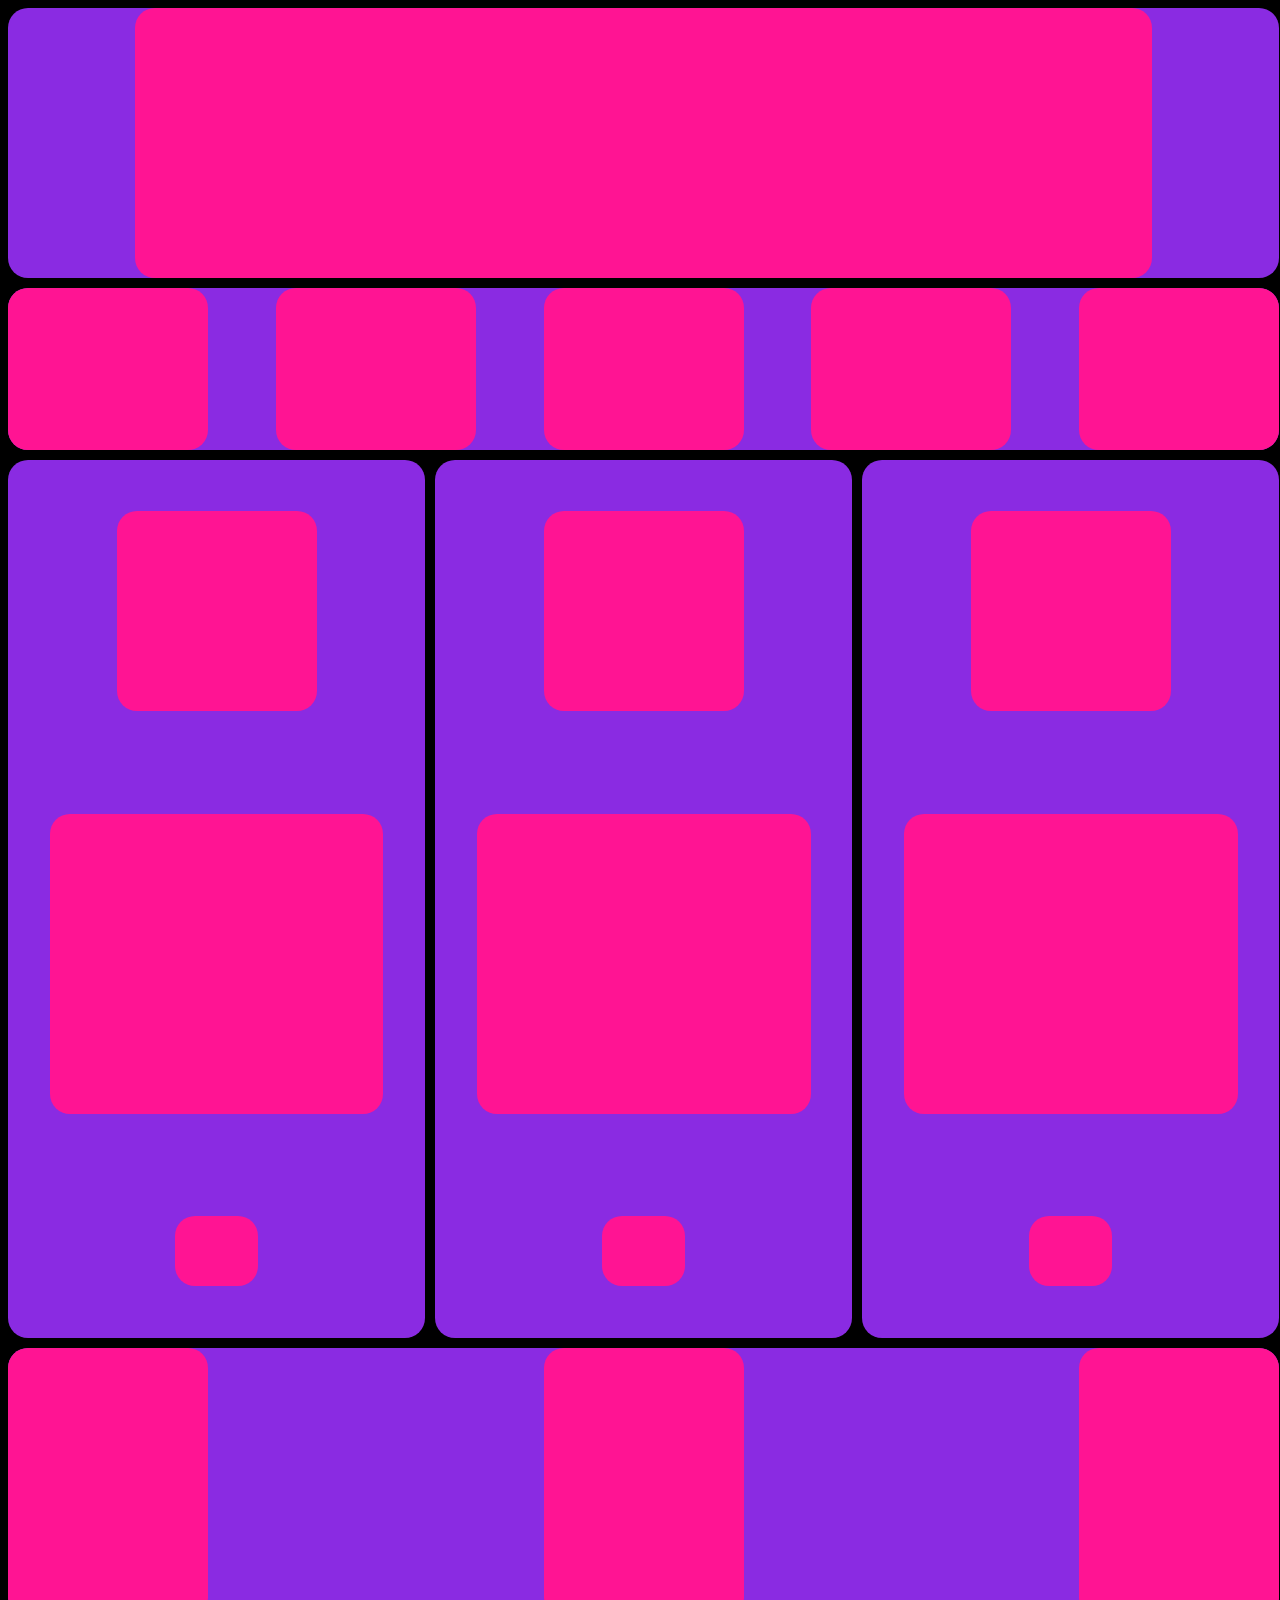
<file: index.html>
<!DOCTYPE html>
<html lang="en">
<head>
  <meta charset="UTF-8">
  <meta name="viewport" content="width=device-width, initial-scale=1.0">
  <link rel="stylesheet" href="css/style.css">
  <title>Document</title>
</head>
<body>
  <div id="wrapper">
    <header>
      <div1></div1>
    </header>
    <nav>
      <div2></div2>
      <div2></div2>
      <div2></div2>
      <div2></div2>
      <div2></div2>
    </nav>
    <section1>
      <div3></div3>
      <div4></div4>
      <div5></div5>
    </section1>
    <section2>
      <div3></div3>
      <div4></div4>
      <div5></div5>
    </section2>
    <section3>
      <div3></div3>
      <div4></div4>
      <div5></div5>
    </section3>
    <footer>
      <div6></div6>
      <div7></div7>
      <div8></div8>
    </footer>
  </div>
</body>
</html>
</file>
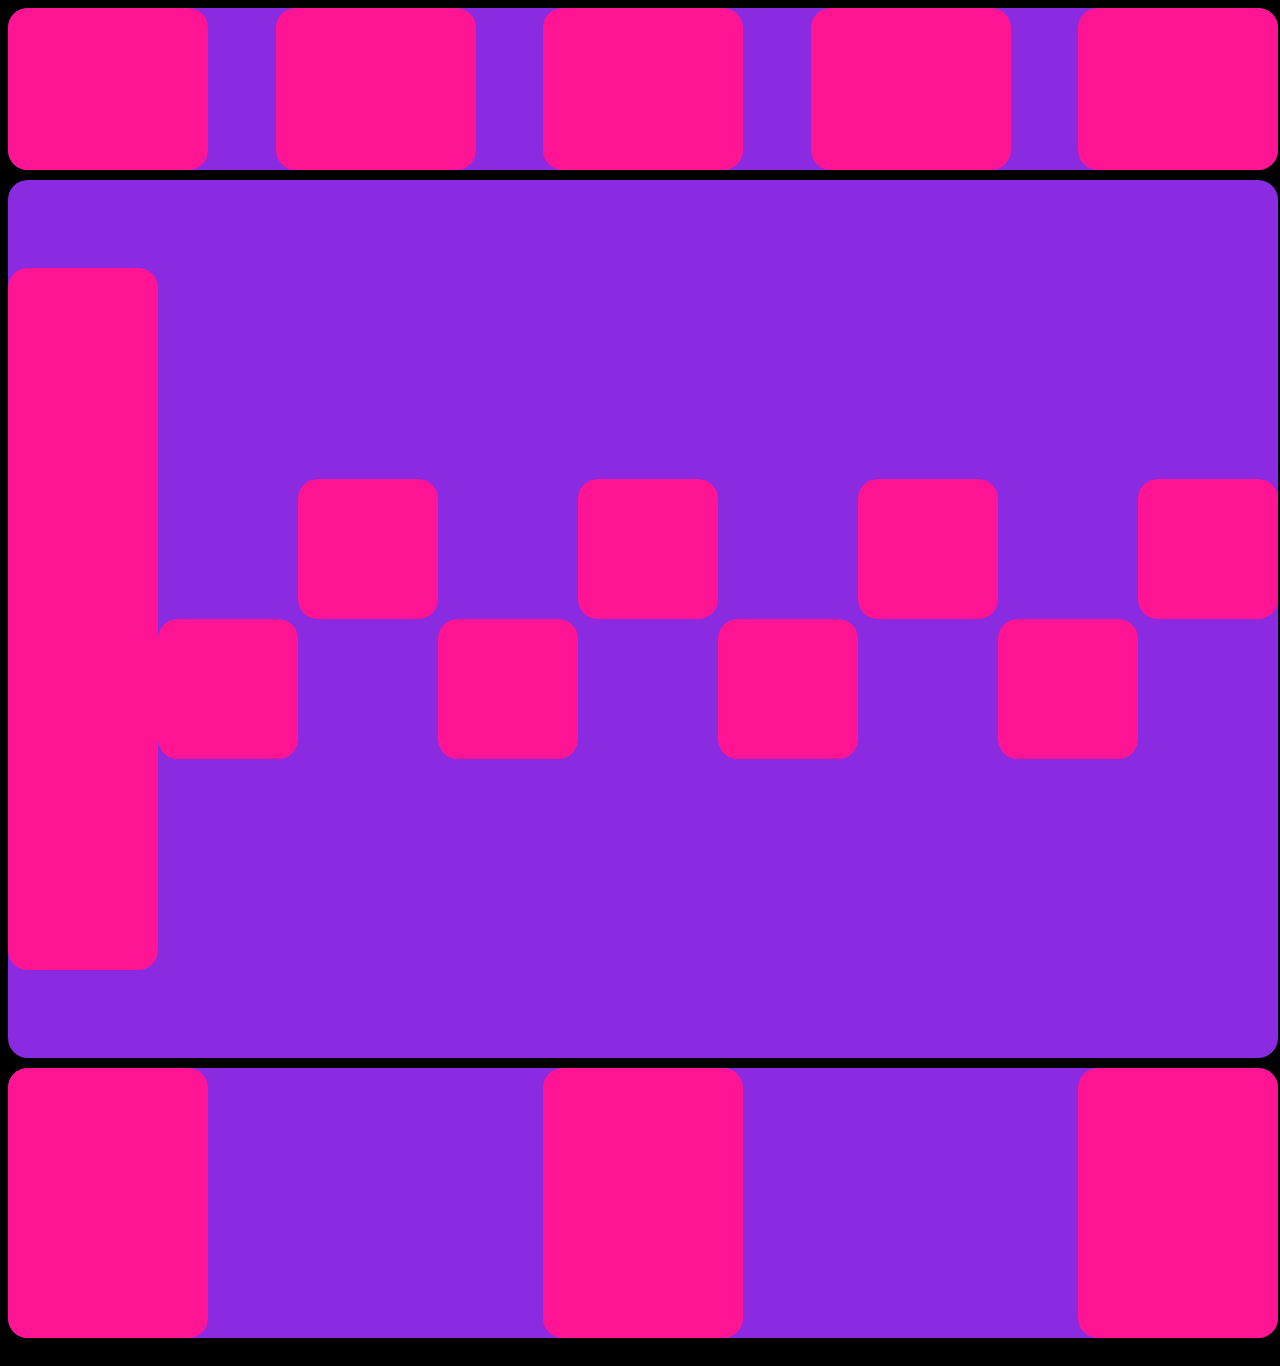
<file: more.html>
<!DOCTYPE html>
<html lang="en">
<head>
    <meta charset="UTF-8">
    <meta name="viewport" content="width=device-width, initial-scale=1.0">
    <title>Document</title>
    <link rel="stylesheet" href="css/style2.css">
</head>
<body>
    <div id="wrapper">
        <nav>
            <div1></div1>
            <div1></div1>
            <div1></div1>
            <div1></div1>
            <div1></div1>
        </nav>
        <section1>
            <div2></div2>
            <div3></div3>
            <div4></div4>
            <div3></div3>
            <div4></div4>
            <div3></div3>
            <div4></div4>
            <div3></div3>
            <div4></div4>
        </section1>
        <footer>
            <div5></div5>
            <div5></div5>
            <div5></div5>
        </footer>
    </div>
</body>
</html>
</file>
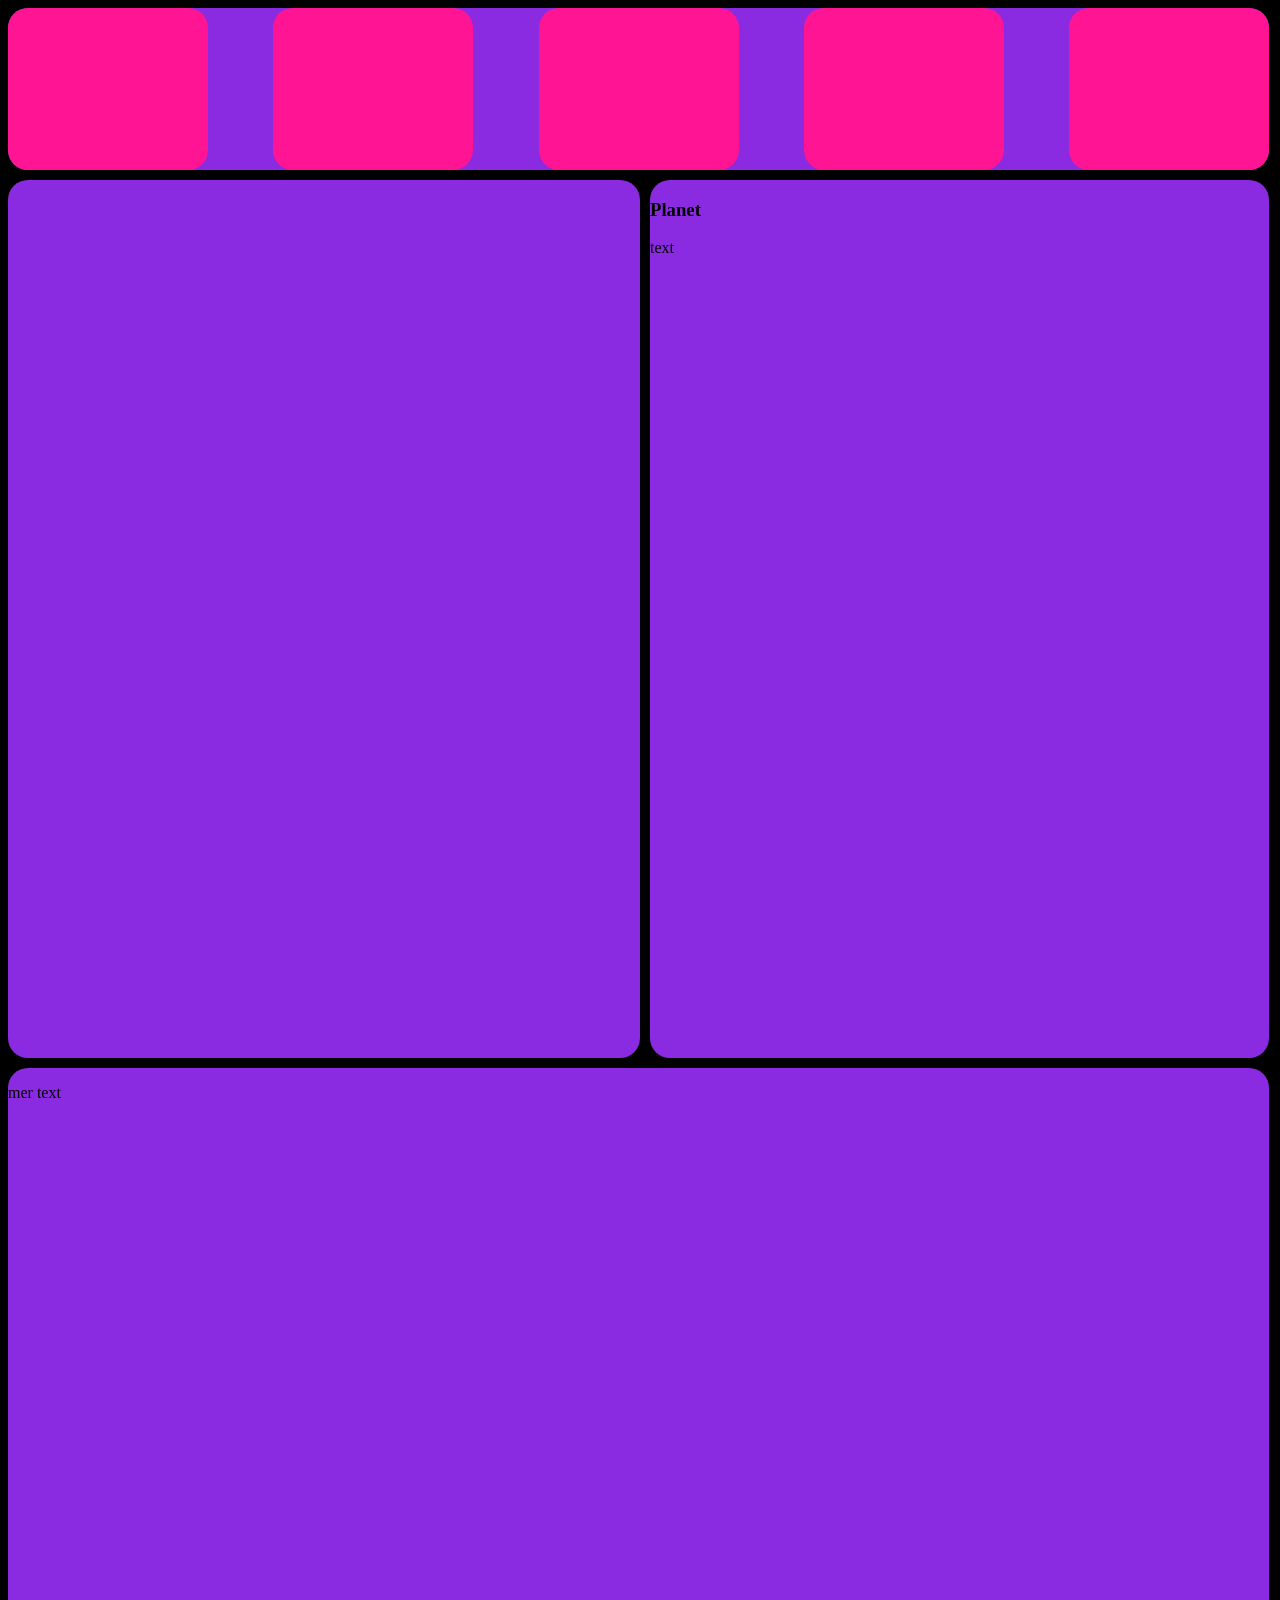
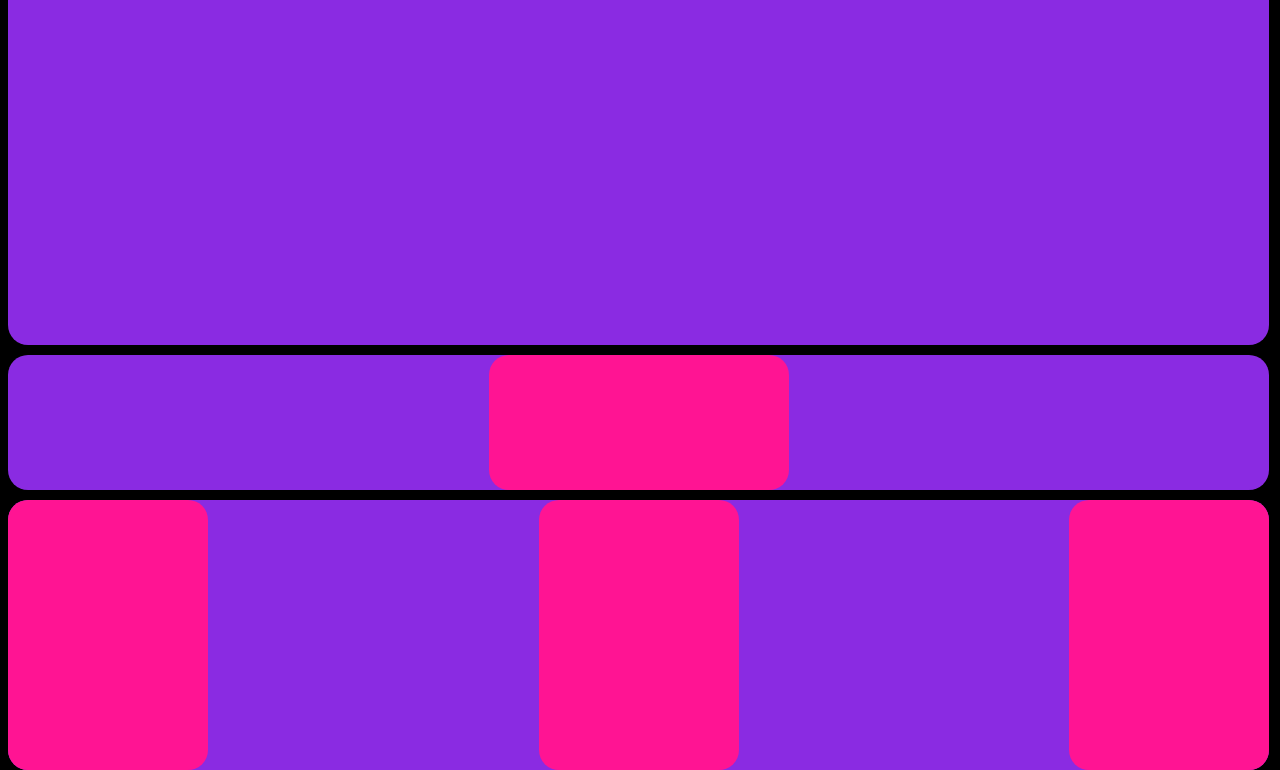
<file: planets.html>
<!DOCTYPE html>
<html lang="en">
<head>
    <meta charset="UTF-8">
    <meta name="viewport" content="width=device-width, initial-scale=1.0">
    <title>Document</title>
    <link rel="stylesheet" href="css/planet.css">
</head>
<body>
    <div id="wrapper">
        <nav1>
            <div1></div1>
            <div1></div1>
            <div1></div1>
            <div1></div1>
            <div1></div1>
        </nav1>
        <section3></section3>
        <section1>
            <h3>Planet</h3>
            <p>text</p>
        </section1>
        <section2>
            <p>mer text</p>
        </section2>
        <nav2>
            <div2></div2>
        </nav2>
        <footer>
            <div3></div3>
            <div3></div3>
            <div3></div3>
        </footer>
    </div>
</body>
</html>
</file>
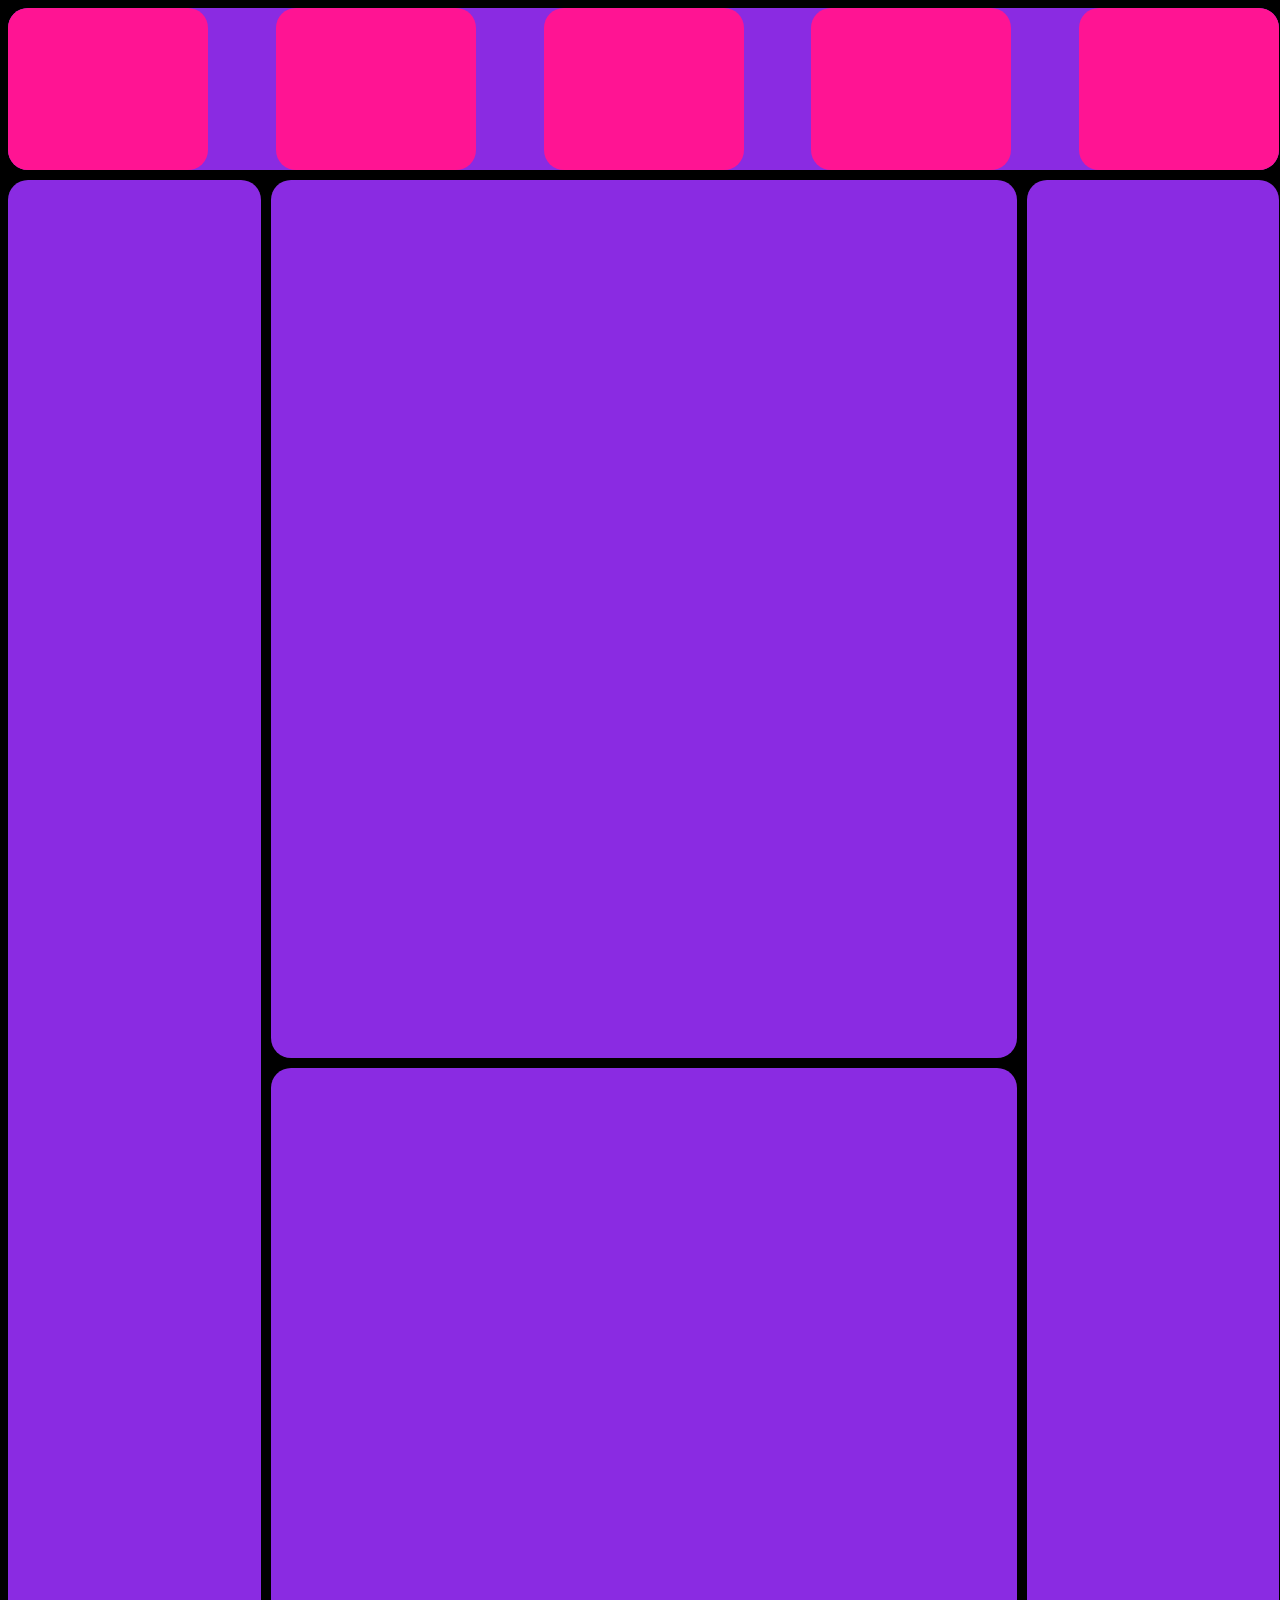
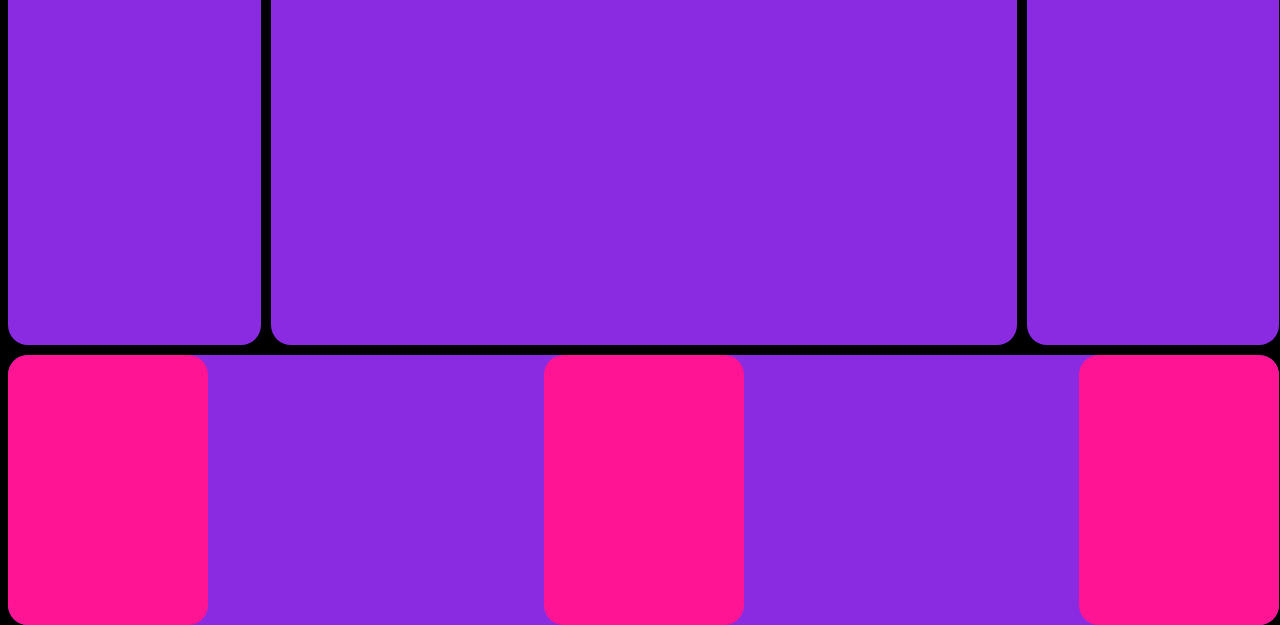
<file: social.html>
<!DOCTYPE html>
<html lang="en">
<head>
    <meta charset="UTF-8">
    <meta name="viewport" content="width=device-width, initial-scale=1.0">
    <title>Document</title>
    <link rel="stylesheet" href="css/social.css">
</head>
<body>
    <div id="wrapper">
        <nav>
            <div1></div1>
            <div1></div1>
            <div1></div1>
            <div1></div1>
            <div1></div1>
        </nav>
        <aside1>
            <diva></diva>
            <diva></diva>
            <diva></diva>
        </aside1>
        <section1>
            <div2></div2>
            <div3></div3>
            <div3></div3>
            <div3></div3>
            <div4></div4>
            <div4></div4>
            <div4></div4>

        </section1>
        <section2>
            <div2></div2>
            <div3></div3>
            <div3></div3>
            <div3></div3>
            <div4></div4>
            <div4></div4>
            <div4></div4>
        </section2>

        <aside2>
            <divb></divb>
        </aside2>
        <footer>
            <div5></div5>
            <div5></div5>
            <div5></div5>
        </footer>

    </div>
</body>
</html>
</file>
<file: css/style.css>
#wrapper{
    display: grid;
    height: 150vh;
    width: 100%;
    gap: 10px;
    grid-template-columns: 33% 33% 33%;
    grid-template-rows: 20% 12% 65% 20%;

    grid-template-areas:
    'he he he'
    'nav nav nav'
    'se1 se2 se3'
    'fot fot fot'
    ;
}
body{
    background-color: black;
}
header{
    grid-area: he;
    background-color: blueviolet;
    border-radius: 20px;
    display: flex;
    justify-content: center;
}
nav{
    grid-area: nav;
    background-color: blueviolet;
    border-radius: 20px;
    display: flex;
    justify-content: space-between;
}
section1{
    grid-area: se1;
    background-color: blueviolet;
    border-radius: 20px;
    display: flex;
    align-items: center;
   flex-direction: column;
   justify-content: space-around;

}
section2{
    grid-area: se2;
    background-color: blueviolet;
    border-radius: 20px;
    display: flex;
   flex-direction: column;
    align-items: center;
    justify-content: space-around;
}
section3{
    grid-area: se3;
    background-color: blueviolet;
    border-radius: 20px;
    display: flex;
    align-items: center;
   flex-direction: column;
   justify-content: space-around;

}
footer{
    grid-area:fot ;
    background-color: blueviolet;
    display: flex;
    justify-content: space-between;
    border-radius: 20px;
}
div1{
    display: flex;
    height: 100%;
    width: 80%;
    background-color: deeppink;
    border-radius: 20px;
}
div2{
    display: flex;
    height: 100%;
    width: 200px;
    background-color: deeppink;
    border-radius: 20px;
}
div3{
    display: flex;
    height: 200px;
    width: 200px;
    background-color: deeppink;
    border-radius: 20px;
}
div4{
    display: flex;
    object-fit: cover;
    height: 300px;
    width: 80%;
    background-color: deeppink;
    border-radius: 20px;
}
div5{
    display: flex;
    object-fit: cover;
    height: 70px;
    width: 20%;
    background-color: deeppink;
    border-radius: 20px;
}
div6{
    display: flex;
    object-fit: cover;
    height: 100%;
    width: 200px;
    background-color: deeppink;
    border-radius: 20px;
}
div7{
    display: flex;
    object-fit: cover;
    height: 100%;
    width: 200px;
    background-color: deeppink;
    border-radius: 20px;
}
div8{
    display: flex;
    object-fit: cover;
    height: 100%;
    width: 200px;
    background-color: deeppink;
    border-radius: 20px;
}
</file>
<file: css/style2.css>
#wrapper{
    display: grid;
    height: 150vh;
    width: 100%;
    gap: 10px;
    grid-template-rows:12% 65% 20%;
    grid-template-areas:
    'nav'
    'se1'
    'fot'
    ;
}
body{
    background-color: black;
}
nav{
    grid-area: nav;
    background-color: blueviolet;
    border-radius: 20px;
    display: flex;
    justify-content: space-between;
}
section1{
    grid-area: se1;
    background-color: blueviolet;
    display: flex;
    align-items: center;
    border-radius: 20px;
}
footer{
    grid-area: fot;
    background-color: blueviolet;
    display: flex;
    justify-content: space-between;
    border-radius: 20px;
}
div1{
    display: flex;
    height: 100%;
    width: 200px;
    background-color: deeppink;
    border-radius: 20px;
}
div2{
    display: flex;
    height: 80%;
    width: 150px;
    background-color: deeppink;
    border-radius: 20px;
}
div3{
    display: flex;
    height: 140px;
    width: 140px;
    background-color: deeppink;
    border-radius: 20px;
    margin-top: 140px;
}
div4{
    display: flex;
    height: 140px;
    width: 140px;
    background-color: deeppink;
    border-radius: 20px;
    margin-bottom: 140px;
}
div5{
    display: flex;
    object-fit: cover;
    height: 100%;
    width: 200px;
    background-color: deeppink;
    border-radius: 20px;
}
</file>
<file: css/planet.css>
body{
    background-color: black;
}
#wrapper{
    display: grid;
    height: 150vh;
    width: 100%;
    gap: 10px;
    grid-template-rows:12% 65% 65% 10% 20%;
    grid-template-columns: 50% 49%;
    grid-template-areas:
    'nav1 nav1'
    'se3 se1'
    'se2 se2'
    'nav2 nav2'
    'fot fot'
    ;
}
nav1{
    grid-area: nav1;
    background-color: blueviolet;
    border-radius: 20px;
    display: flex;
    justify-content: space-between;
}
section3{
    grid-area: se3;
    background-color: blueviolet;
   border-radius: 20px;
}
section1{
    grid-area: se1;
    background-color: blueviolet;
    border-radius: 20px;
}
section2{
    grid-area: se2;
    background-color: blueviolet;
    border-radius: 20px;
}
nav2{
    grid-area: nav2;
    background-color: blueviolet;
    border-radius: 20px;
    display: flex;
    justify-content: center;
}
footer{
    grid-area: fot;
    background-color: blueviolet;
    display: flex;
    justify-content: space-between;
    border-radius: 20px;
}
div1{
    display: flex;
    background-color: deeppink;
    height: 100%;
    width: 200px;
    border-radius: 20px;
}
div2{
    display: flex;
    width: 300px;
    height: 100%;
    background-color: deeppink;
    border-radius: 20px;
}
div3{
    display: flex;
    object-fit: cover;
    height: 100%;
    width: 200px;
    background-color: deeppink;
    border-radius: 20px;
}
</file>
<file: css/social.css>
#wrapper{
    display: grid;
    height: 150vh;
    width: 100%;
    gap: 10px;
    grid-template-columns: 20% 59% 20%;
    grid-template-rows: 12% 65% 65% 20%;

    grid-template-areas:
    'nav nav nav'
    'as1 se1 as2'
    'as1 se2 as2'
    'fot fot fot'
    ;
}
body{
    background-color: black;
}
nav{
    grid-area: nav;
    background-color: blueviolet;
    border-radius: 20px;
    display: flex;
    justify-content: space-between;
}
aside1{
    grid-area: as1;
    background-color: blueviolet;
    border-radius: 20px;
    display: flex;
    flex-direction: column;
}
aside2{
    grid-area: as2;
    background-color: blueviolet;
    border-radius: 20px;
    display: flex;
    flex-direction: column;
}
section1{
    grid-area: se1;
    background-color: blueviolet;
    border-radius: 20px;
}
section2{
    grid-area: se2;
    background-color: blueviolet;
    border-radius: 20px;
}
footer{
    grid-area: fot;
    background-color: blueviolet;
    display: flex;
    justify-content: space-between;
    border-radius: 20px;
}
div1{
    display: flex;
    height: 100%;
    width: 200px;
    background-color: deeppink;
    border-radius: 20px;
}
div5{
    display: flex;
    object-fit: cover;
    height: 100%;
    width: 200px;
    background-color: deeppink;
    border-radius: 20px;

}
</file>
